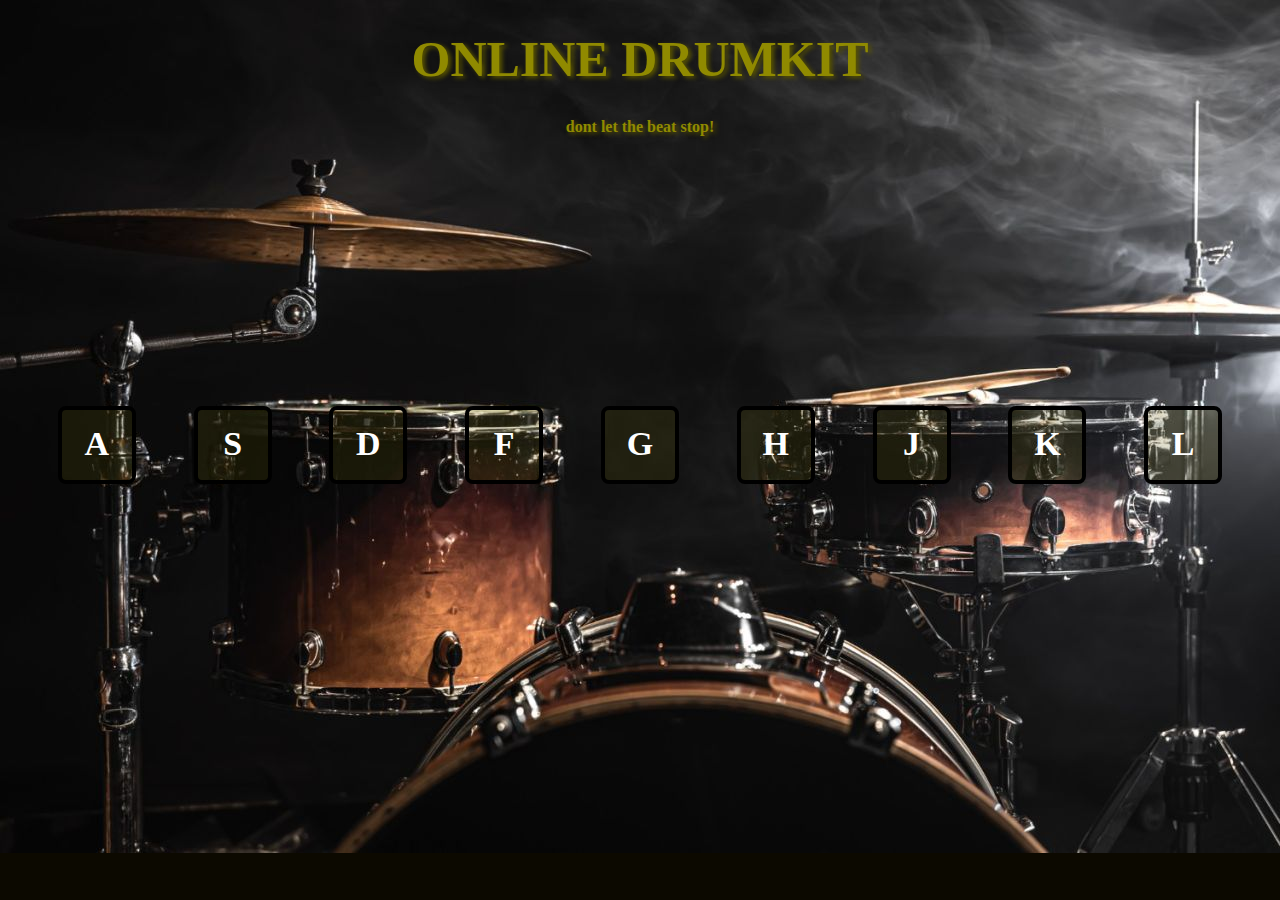
<file: index.html>
<!DOCTYPE html>
<html lang="en">

<head>
    <title>Online 808 Drum Kit</title>

    <meta property="og:title" content="##############">
    <meta property="og:type" content="website">
    <meta property="og:image" content="###########">
    <meta property="og:url" content="##################">
    <meta property="og:description" content="Online 808 Drum Kit">
    <meta property="og:locale" content="en_US">
    <meta property="og:site_name" content="Online 808 Drum Kit">
    <meta name="viewport" content="width=device-width, initial-scale=1.0">

    <link rel="stylesheet" href="./css/style.css">
</head>

<body>
    <h1>ONLINE DRUMKIT</h1>
    <h4>dont let the beat stop!</h4>
    <div class="drumkit">
        <div data-key="65" class="drum">A</div>
        <div data-key="83" class="drum">S</div>
        <div data-key="68" class="drum">D</div>
        <div data-key="70" class="drum">F</div>
        <div data-key="71" class="drum">G</div>
        <div data-key="72" class="drum">H</div>
        <div data-key="74" class="drum">J</div>
        <div data-key="75" class="drum">K</div>
        <div data-key="76" class="drum">L</div>
    </div>

    <audio data-key="65" src="./808-Drum-Kit/808_2.wav"></audio>
    <audio data-key="83" src="./808-Drum-Kit/808_4.wav"></audio>
    <audio data-key="68" src="./808-Drum-Kit/808_5.wav"></audio>
    <audio data-key="70" src="./808-Drum-Kit/808_6.wav"></audio>
    <audio data-key="71" src="./808-Drum-Kit/808_7.wav"></audio>
    <audio data-key="72" src="./808-Drum-Kit/808_C.wav"></audio>
    <audio data-key="74" src="./808-Drum-Kit/808_K.wav"></audio>
    <audio data-key="75" src="./808-Drum-Kit/808_O.wav"></audio>
    <audio data-key="76" src="./808-Drum-Kit/808_S.wav"></audio>
    <script src="./js/code.js"></script>
</body>

</html>
</file>
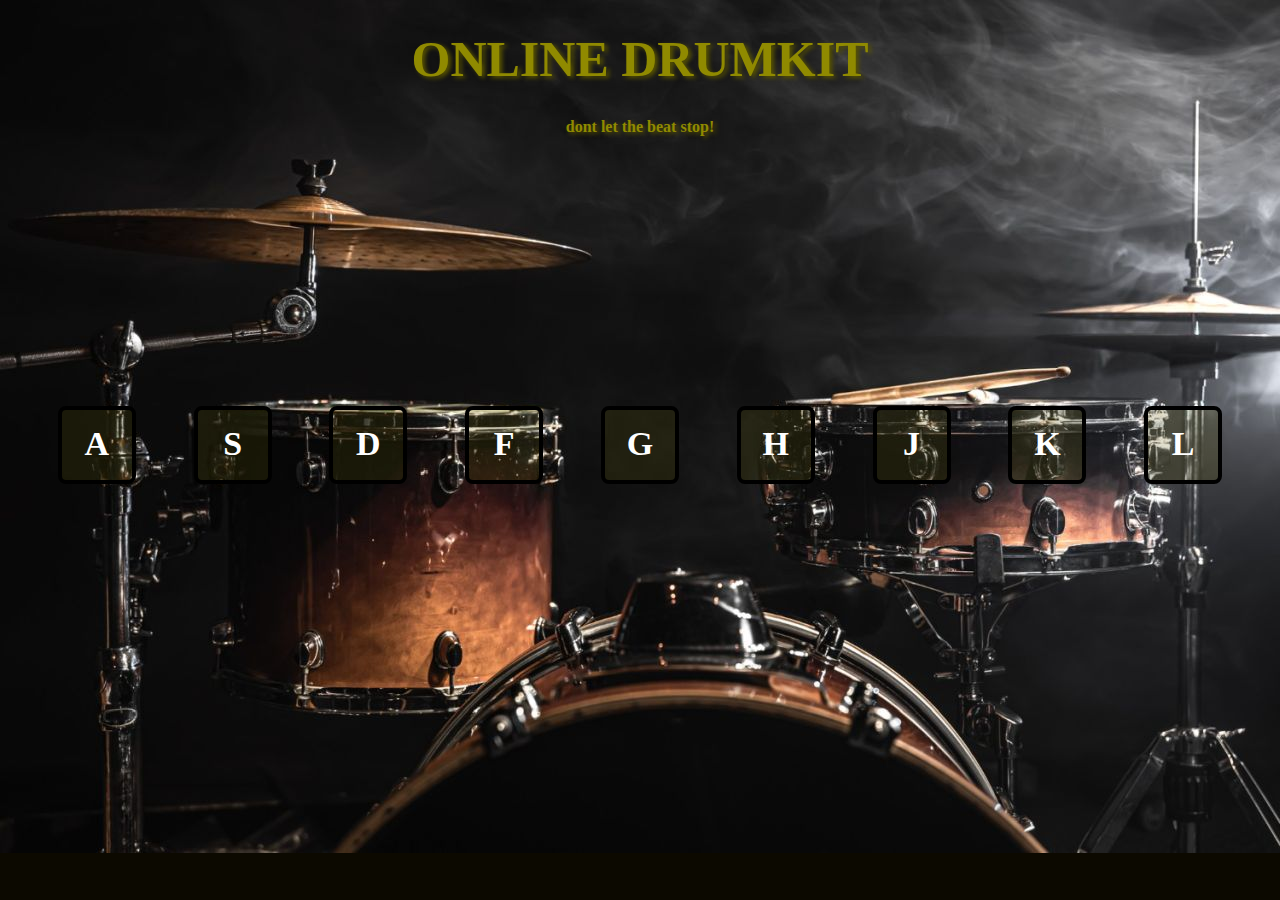
<file: index-Drumkit808.html>
<!DOCTYPE html>
<html lang="en">

<head>
    <title>Online 808 Drum Kit</title>

    <meta property="og:title" content="##############">
    <meta property="og:type" content="website">
    <meta property="og:image" content="###########">
    <meta property="og:url" content="##################">
    <meta property="og:description" content="Online 808 Drum Kit">
    <meta property="og:locale" content="en_US">
    <meta property="og:site_name" content="Online 808 Drum Kit">
    <meta name="viewport" content="width=device-width, initial-scale=1.0">

    <link rel="stylesheet" href="./css/style.css">
</head>

<body>
    <h1>ONLINE DRUMKIT</h1>
    <h4>dont let the beat stop!</h4>
    <div class="drumkit">
        <div data-key="65" class="drum">A</div>
        <div data-key="83" class="drum">S</div>
        <div data-key="68" class="drum">D</div>
        <div data-key="70" class="drum">F</div>
        <div data-key="71" class="drum">G</div>
        <div data-key="72" class="drum">H</div>
        <div data-key="74" class="drum">J</div>
        <div data-key="75" class="drum">K</div>
        <div data-key="76" class="drum">L</div>
    </div>

    <audio data-key="65" src="./808-Drum-Kit/808_2.wav"></audio>
    <audio data-key="83" src="./808-Drum-Kit/808_4.wav"></audio>
    <audio data-key="68" src="./808-Drum-Kit/808_5.wav"></audio>
    <audio data-key="70" src="./808-Drum-Kit/808_6.wav"></audio>
    <audio data-key="71" src="./808-Drum-Kit/808_7.wav"></audio>
    <audio data-key="72" src="./808-Drum-Kit/808_C.wav"></audio>
    <audio data-key="74" src="./808-Drum-Kit/808_K.wav"></audio>
    <audio data-key="75" src="./808-Drum-Kit/808_O.wav"></audio>
    <audio data-key="76" src="./808-Drum-Kit/808_S.wav"></audio>
    <script src="./js/code.js"></script>
</body>

</html>
</file>
<file: css/style.css>
@media (max-width:800px) {
    .drumkit {
    
        flex-wrap: wrap;
    }
    body {
        height: 100vb;
    }
}

*{
    margin: 0;
    padding: auto;
}
body {
    background-image: url(../images/drum-kit-dark-background-with-stage-lighting-copy-space.jpg);
    background-repeat: no-repeat;
    height: 60vb;
    background-color: #0c0900;
    background-size: cover;
}
h1 {
    font-size: 50px;
}
h1 ,h4 {
    color: #908a00;
    text-shadow: #575200 3px 2px 4px;
    text-align: center;
    margin: 30px auto;
}
.drumkit {
    display: flex;
    justify-content: space-evenly;
    align-items: center;
    margin-top: 30vb;
    width: 100%;

}
.drum {
    padding: 15px;
    text-align: center;
    background-color: rgba(100, 95, 10, 0.189);
    height: 40px;
    width: 40px;
    transition: .02s;
    border-radius: 8px;
    border: solid black 4px;
    color: white;
    font-size: 34px;
    font-weight: 600;
    font-family: 'Times New Roman', Times, serif;
}
.playing {
    background-color: #908a00;
    transform: scale(1.05);
    box-shadow: 1px 1px 10px gold;
}
</file>
